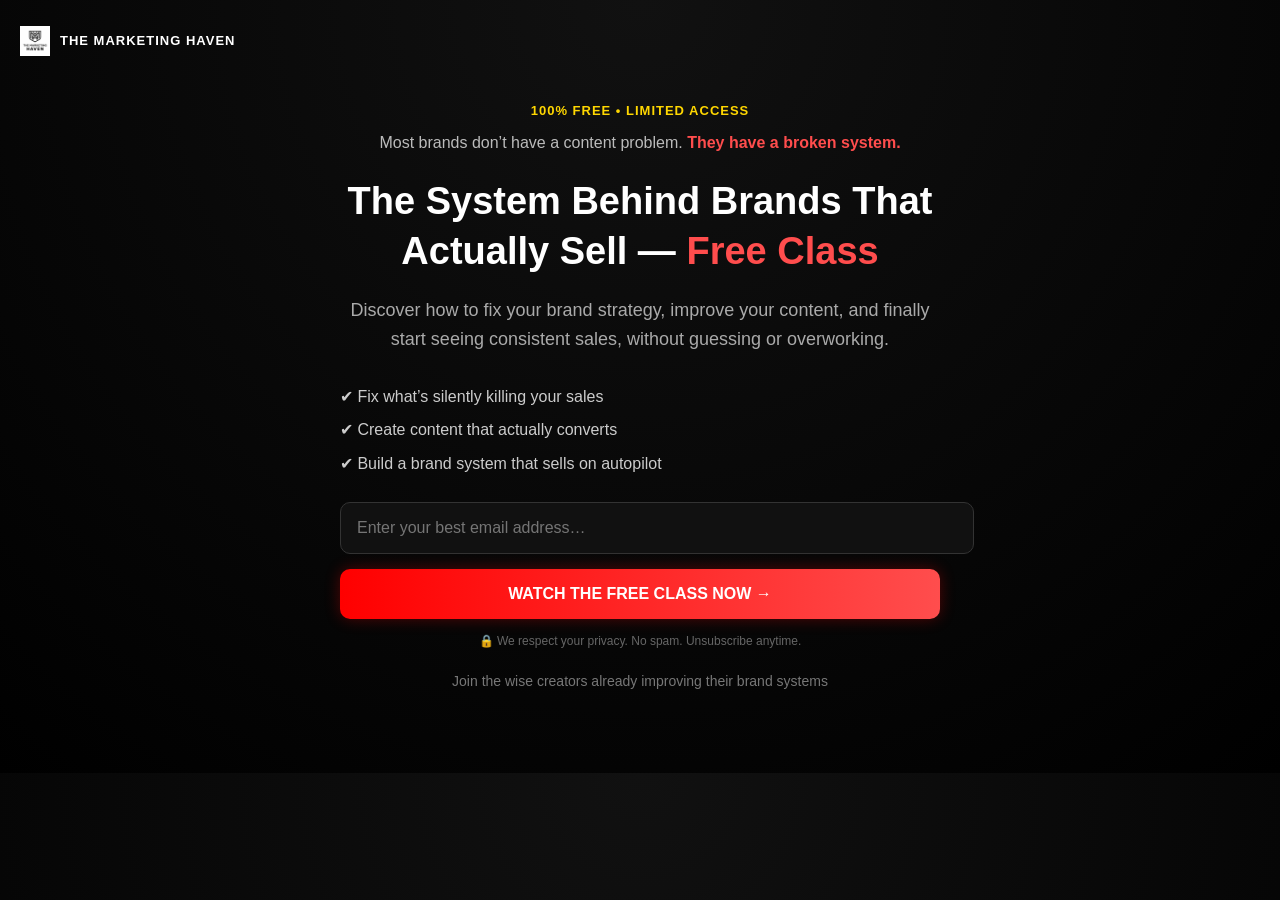
<file: index.html>
<!DOCTYPE html>
<html lang="en">
<head>
  <meta charset="UTF-8">
  <meta name="viewport" content="width=device-width, initial-scale=1.0">
  <title>Free Class - The Marketing Haven</title>
  <link rel="stylesheet" href="style.css">
</head>

<body>

<!-- NAV / BRAND -->
<div class="nav">
  <img src="logo.png.jpeg" alt="TMH Logo">
  <p class="brand-name">THE MARKETING HAVEN</p>
</div>

<div class="container">

  <!-- TOP TAG -->
  <p class="tag">100% FREE • LIMITED ACCESS</p>

  <!-- HOOK -->
  <p class="hook">
    Most brands don’t have a content problem.
    <span>They have a broken system.</span>
  </p>

  <!-- HEADLINE -->
  <h1>
    The System Behind Brands That Actually Sell —
    <span class="highlight">Free Class</span>
  </h1>

  <!-- SUBTEXT -->
  <p class="sub">
    Discover how to fix your brand strategy, improve your content,
    and finally start seeing consistent sales, without guessing or overworking.
  </p>

  <!-- BENEFITS -->
  <div class="benefits">
    <p>✔ Fix what’s silently killing your sales</p>
    <p>✔ Create content that actually converts</p>
    <p>✔ Build a brand system that sells on autopilot</p>
  </div>

  <!-- FORM (FIXED + CLEAN FLOW) -->
  <form action="https://formspree.io/f/xdabjnyb" method="POST" onsubmit="redirectToVideo()">

    <input type="email" name="email" placeholder="Enter your best email address…" required>

    <button type="submit">WATCH THE FREE CLASS NOW →</button>
  </form>

  <!-- MICRO TRUST -->
  <p class="micro">
    🔒 We respect your privacy. No spam. Unsubscribe anytime.
  </p>

  <!-- SOCIAL PROOF -->
  <p class="trust">
    Join the wise creators already improving their brand systems
  </p>

</div>

<!-- REDIRECT SCRIPT -->
<script>
function redirectToVideo() {
  setTimeout(function () {
    window.location.href = "video.html";
  }, 500);
}
</script>

</body>
</html>
</file>
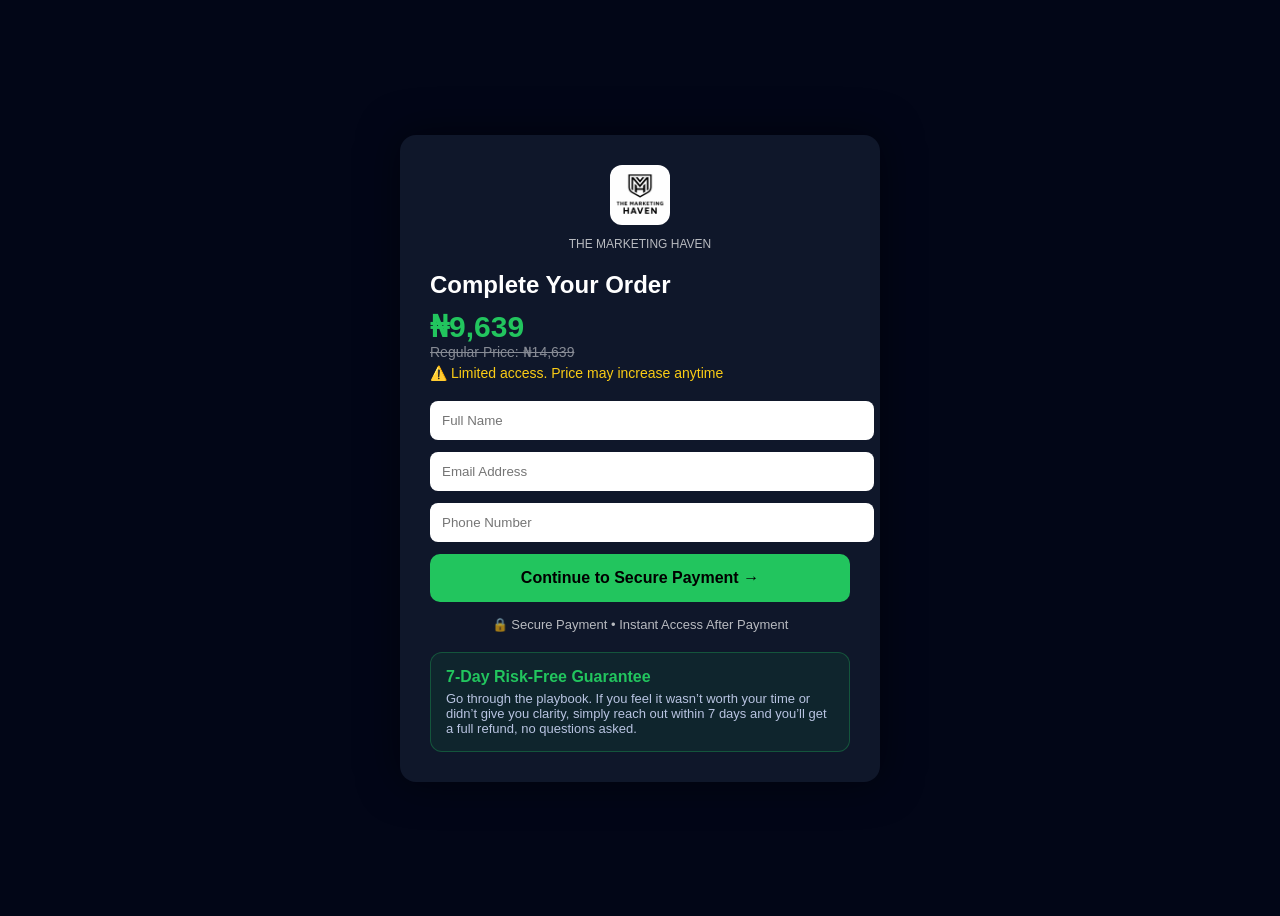
<file: checkout.html>
<!DOCTYPE html>
<html lang="en">
<head>
<meta charset="UTF-8">
<title>Secure Checkout</title>
<script src="https://js.paystack.co/v1/inline.js"></script>

<style>
  body {
    font-family: Arial, sans-serif;
    background: #020617;
    color: white;
    display: flex;
    justify-content: center;
    align-items: center;
    min-height: 100vh;
  }

  .box {
    background: #0f172a;
    padding: 30px;
    border-radius: 16px;
    width: 100%;
    max-width: 420px;
    box-shadow: 0 0 40px rgba(0,0,0,0.5);
  }

  h2 {
    margin-bottom: 10px;
  }

  .price {
    font-size: 30px;
    font-weight: bold;
    color: #22c55e;
  }

  .strike {
    text-decoration: line-through;
    opacity: 0.5;
    font-size: 14px;
    margin-bottom: 5px;
  }

  .scarcity {
    color: #facc15;
    font-size: 14px;
    margin-bottom: 20px;
  }

  input {
    width: 100%;
    padding: 12px;
    margin-bottom: 12px;
    border-radius: 8px;
    border: none;
  }

  button {
    width: 100%;
    padding: 15px;
    background: #22c55e;
    border: none;
    border-radius: 10px;
    font-weight: bold;
    cursor: pointer;
    color: black;
    font-size: 16px;
  }

  button:hover {
    background: #16a34a;
  }

  .trust {
    margin-top: 15px;
    font-size: 13px;
    opacity: 0.7;
    text-align: center;
  }

  .guarantee-box {
    margin-top: 20px;
    padding: 15px;
    border-radius: 12px;
    background: rgba(34, 197, 94, 0.08);
    border: 1px solid rgba(34, 197, 94, 0.3);
  }

  .guarantee-title {
    color: #22c55e;
    font-weight: bold;
    margin-bottom: 5px;
  }
  

  .guarantee-text {
    font-size: 13px;
    color: #cbd5f5;
    opacity: 0.9;
  }
</style>
</head>

<body>

<div class="box">
    <!-- LOGO -->
  <div style="text-align:center; margin-bottom:20px;">
    <img src="logo.png.jpeg" alt="TMH Logo" style="width:60px; height:60px; border-radius:12px;">
    <p style="margin:8px 0 0; font-size:12px; opacity:0.7;">THE MARKETING HAVEN</p>
  </div>

  <h2>Complete Your Order</h2>

  <!-- PRICE -->
  <div class="price">₦9,639</div>
  <div class="strike">Regular Price: ₦14,639</div>

  <div class="scarcity">
    ⚠️ Limited access. Price may increase anytime
  </div>

  <!-- FORM -->
  <input type="text" id="name" placeholder="Full Name" required>
  <input type="email" id="email" placeholder="Email Address" required>
  <input type="tel" id="phone" placeholder="Phone Number" required>

  <button onclick="payNow()">Continue to Secure Payment →</button>

  <div class="trust">
    🔒 Secure Payment • Instant Access After Payment
  </div>

  <!-- 🔥 STRONG GUARANTEE -->
  <div class="guarantee-box">
    <div class="guarantee-title">
      7-Day Risk-Free Guarantee
    </div>
    <div class="guarantee-text">
      Go through the playbook. If you feel it wasn’t worth your time or didn’t give you clarity, 
      simply reach out within 7 days and you’ll get a full refund, no questions asked.
    </div>
  </div>

</div>

<script>
function payNow() {

  const email = document.getElementById("email").value;
  const name = document.getElementById("name").value;
  const phone = document.getElementById("phone").value;

  if (!email || !name || !phone) {
    alert("Please fill all fields");
    return;
  }

  let handler = PaystackPop.setup({
    key: 'pk_live_bb9d07c83cbd8bc94ee9c7fb5fb95e14a35fa93b',

    email: email,

    // 🔥 TEST PRICE (₦100)
    amount: 10000,

    currency: "NGN",

    metadata: {
      custom_fields: [
        {
          display_name: "Customer Name",
          variable_name: "customer_name",
          value: name
        },
        {
          display_name: "Phone Number",
          variable_name: "phone_number",
          value: phone
        }
      ]
    },

    callback: function(response) {
      window.location.href = "success.html?ref=" + response.reference;
    },

    onClose: function() {
      alert('Payment cancelled');
    }
  });

  handler.openIframe();
}
</script>

</body>
</html>
</file>
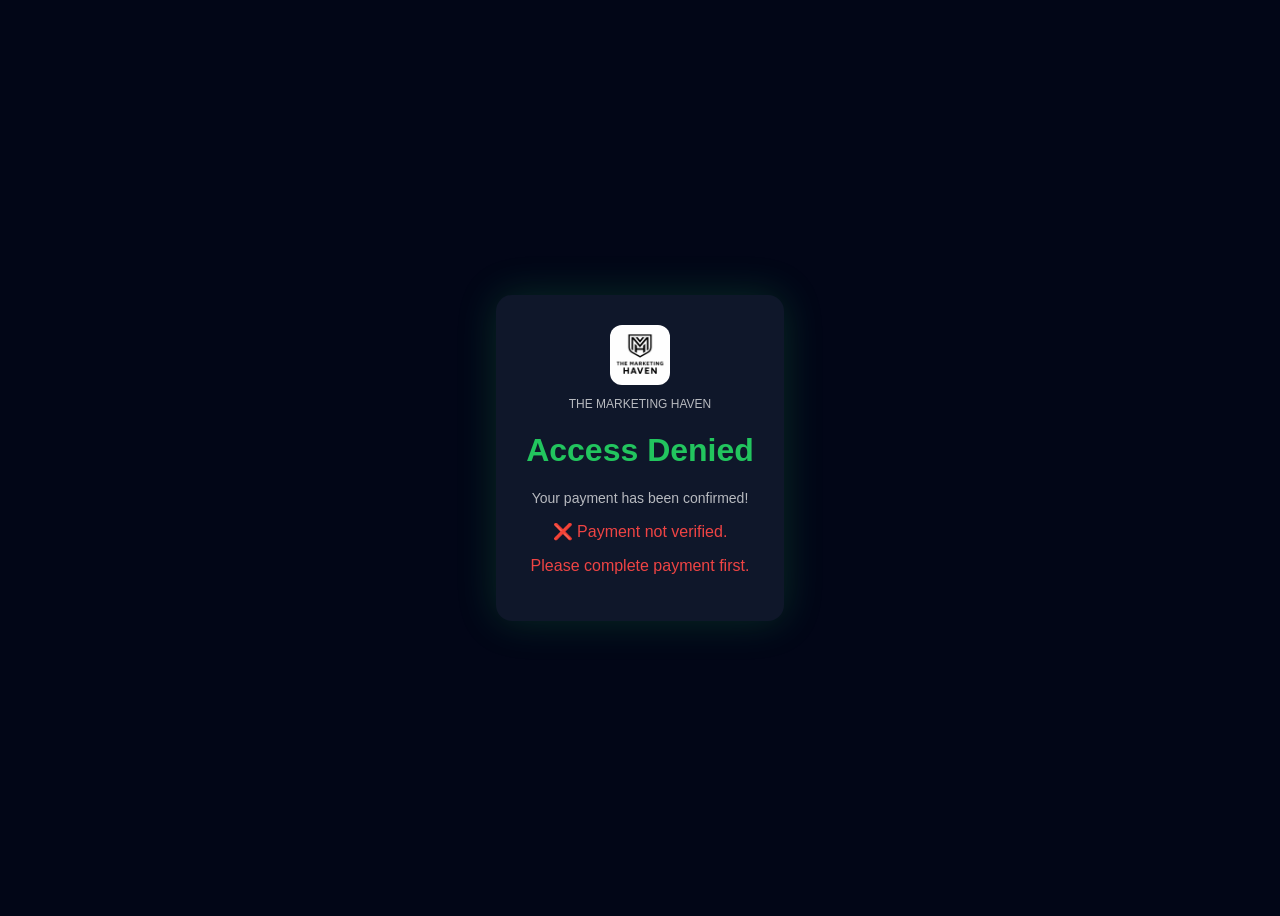
<file: success.html>
<!DOCTYPE html>
<html lang="en">
<head>
<meta charset="UTF-8">
<title>Access Your Playbook</title>

<style>
  body {
    font-family: Arial, sans-serif;
    background: #020617;
    color: white;
    display: flex;
    justify-content: center;
    align-items: center;
    height: 100vh;
    text-align: center;
  }

  .box {
    max-width: 500px;
    padding: 30px;
    background: #0f172a;
    border-radius: 16px;
    box-shadow: 0 0 40px rgba(34, 197, 94, 0.2);
  }

  h1 {
    color: #22c55e;
  }

  .hidden {
    display: none;
  }

  .btn {
    margin-top: 20px;
    padding: 14px 24px;
    background: #22c55e;
    color: black;
    border-radius: 10px;
    font-weight: bold;
    text-decoration: none;
    display: inline-block;
  }

  .error {
    color: #ef4444;
  }

  .loader {
    opacity: 0.7;
    font-size: 14px;
  }
</style>

</head>

<body>

<div class="box">

    <!-- LOGO -->
  <div style="text-align:center; margin-bottom:20px;">
    <img src="logo.png.jpeg" alt="TMH Logo" style="width:60px; height:60px; border-radius:12px;">
    <p style="margin:8px 0 0; font-size:12px; opacity:0.7;">THE MARKETING HAVEN</p>
  </div>

  <h1 id="status">🔄 Verifying Payment...</h1>

  <p class="loader">Your payment has been confirmed!</p>

  <!-- SUCCESS -->
  <div id="successBox" class="hidden">
    <p>Your playbook is ready 👇</p>

    <a href="The Unseen Playbook.pdf" class="btn" download>
      DOWNLOAD NOW
    </a>
  </div>

  <!-- ERROR -->
  <div id="errorBox" class="hidden error">
    <p>❌ Payment not verified.</p>
    <p>Please complete payment first.</p>
  </div>

</div>

<script>

const params = new URLSearchParams(window.location.search);
const reference = params.get("ref");

if (reference) {
  document.getElementById("status").innerText = "✅ Payment Successful";
  document.getElementById("successBox").classList.remove("hidden");
} else {
  showError();
}

function showError() {
  document.getElementById("status").innerText = "Access Denied";
  document.getElementById("errorBox").classList.remove("hidden");
}

</script>

</body>
</html>
</file>
<file: style.css>
body {
  margin: 0;
  font-family: 'Segoe UI', Arial, sans-serif;
  background: radial-gradient(circle at top, #111 0%, #000 100%);
  color: white;
  text-align: center;
}

/* NAVBAR */
.nav {
  position: absolute;
  top: 20px;
  left: 20px;
  display: flex;
  align-items: center;
  gap: 10px;
}

.nav img {
  height: 30px;
}

.brand-name {
  font-size: 13px;
  font-weight: bold;
  letter-spacing: 1px;
  color: #fff;
}

/* CONTAINER */
.container {
  max-width: 600px;
  margin: auto;
  padding: 90px 20px 70px;
  animation: fadeIn 1s ease-in-out;
}

/* TAG */
.tag {
  color: #FFD700;
  font-weight: bold;
  margin-bottom: 15px;
  font-size: 13px;
  letter-spacing: 1px;
}

/* HOOK */
.hook {
  font-size: 16px;
  color: #bbb;
  margin-bottom: 15px;
}

.hook span {
  color: #ff4d4d;
  font-weight: bold;
}

/* HEADLINE */
h1 {
  font-size: 38px;
  line-height: 1.3;
  margin-bottom: 20px;
  font-weight: 700;
}

.highlight {
  color: #ff4d4d;
}

/* SUBTEXT */
.sub {
  color: #aaa;
  font-size: 18px;
  line-height: 1.6;
  margin-bottom: 30px;
}

/* BENEFITS */
.benefits {
  text-align: left;
  margin: 25px 0;
  color: #ccc;
  font-size: 16px;
  line-height: 1.6;
}

.benefits p {
  margin: 8px 0;
}

/* LOGO */
.logo-wrap {
  margin-bottom: 20px;
}

.logo {
  width: 120px;
  height: auto;
}

/* INPUT */
input {
  width: 100%;
  padding: 16px;
  border-radius: 10px;
  border: 1px solid #333;
  background: #111;
  color: white;
  font-size: 16px;
  outline: none;
  transition: 0.3s;
}

input:focus {
  border-color: #ff4d4d;
  box-shadow: 0 0 10px rgba(255, 77, 77, 0.3);
}

/* BUTTON */
button {
  margin-top: 15px;
  padding: 16px;
  width: 100%;
  border-radius: 10px;
  background: linear-gradient(90deg, #ff0000, #ff4d4d);
  color: white;
  border: none;
  font-weight: bold;
  font-size: 16px;
  cursor: pointer;
  transition: all 0.3s ease;
  box-shadow: 0 0 15px rgba(255, 0, 0, 0.3);
}

button:hover {
  transform: scale(1.05);
  opacity: 0.95;
  box-shadow: 0 0 25px rgba(255, 0, 0, 0.5);
}

/* FORM */
form {
  margin-top: 25px;
}

/* MICRO TEXT */
.micro {
  margin-top: 15px;
  font-size: 12px;
  color: #666;
}

/* TRUST */
.trust {
  margin-top: 25px;
  color: #777;
  font-size: 14px;
}

/* ANIMATION */
@keyframes fadeIn {
  from {
    opacity: 0;
    transform: translateY(15px);
  }
  to {
    opacity: 1;
    transform: translateY(0);
  }
}

/* MOBILE */
@media (max-width: 600px) {

  .container {
    padding: 80px 15px 50px;
  }

  h1 {
    font-size: 26px;
  }

  .sub {
    font-size: 15px;
  }

  .hook {
    font-size: 14px;
  }

  button {
    font-size: 15px;
  }
}
</file>
